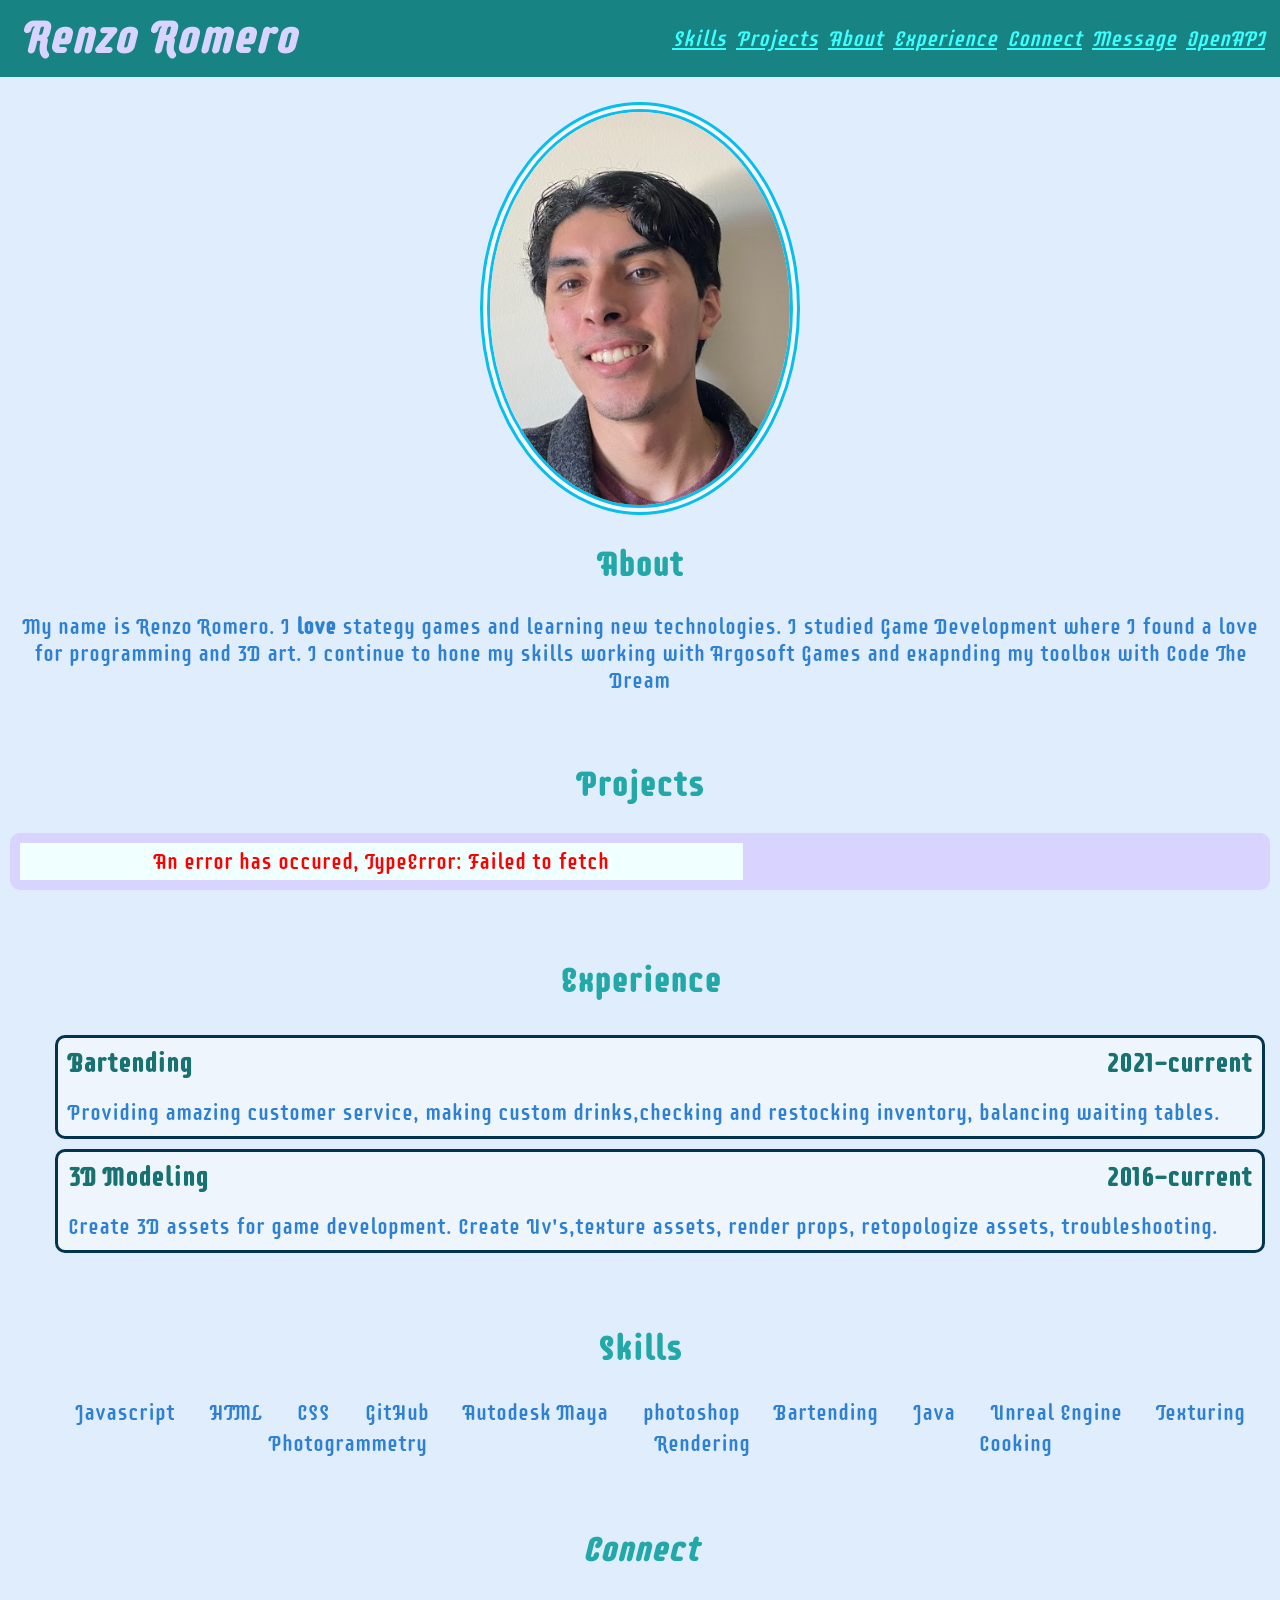
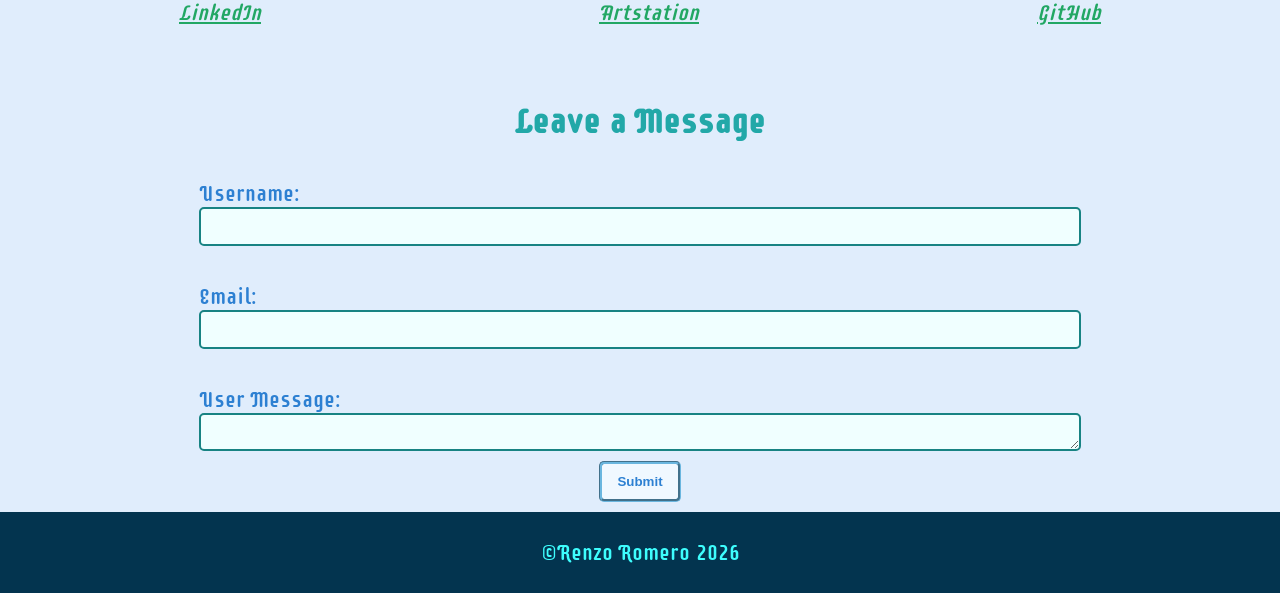
<file: index.html>
<!doctype html>
<html lang="en">
  <head>
    <title>Renzo Romero Portfolio</title>
    <link href="css/index.css" rel="stylesheet" />
    <meta charset="UTF-8" />
    <meta name="viewport" content="width=device-width, initial-scale=1.0" />
    <link rel="preconnect" href="https://fonts.googleapis.com" />
    <link rel="preconnect" href="https://fonts.gstatic.com" crossorigin />
    <link
      href="https://fonts.googleapis.com/css2?family=Supermercado+One&display=swap"
      rel="stylesheet"
    />
  </head>
  <body>
    <header>
      <h1>Renzo Romero</h1>

      <nav>
        <ul class="navBar">
          <li><a href="#skills">Skills</a></li>
          <li><a href="#Projects">Projects</a></li>
          <li><a href="#About">About</a></li>
          <li><a href="#Experience">Experience</a></li>
          <li><a href="#Connect">Connect</a></li>
          <li><a href="#leave-message">Message</a></li>
          <li><a href="chooseADog.html">OpenAPI</a></li>
        </ul>
      </nav>
    </header>

    <section id="About">
      <img class="photo" src="images/photo.jpg" alt="picture of me" />

      <h2>About</h2>
      <p>
        My name is Renzo Romero. I <strong>love</strong> stategy games and
        learning new technologies. I studied Game Development where I found a
        love for programming and 3D art. I continue to hone my skills working
         with Argosoft Games and exapnding my toolbox with Code The Dream
      </p>
    </section>

    <section id="Projects">
      <h2>Projects</h2>
      <ul></ul>
    </section>

    <section id="Experience">
      <h2>Experience</h2>
      <ul>
        <li>
          <div class="title-date-cont">
            <h3>Bartending</h3>
            <h3>2021-current</h3>
          </div>
          <p>
            Providing amazing customer service, making custom drinks,checking
            and restocking inventory, balancing waiting tables.
          </p>
        </li>

        <li>
          <div class="title-date-cont">
            <h3>3D Modeling</h3>
            <h3>2016-current</h3>
          </div>
          <p>
            Create 3D assets for game development. Create Uv's,texture assets,
            render props, retopologize assets, troubleshooting.
          </p>
        </li>
      </ul>
    </section>

    <section id="skills">
      <h2>Skills</h2>
      <ul></ul>
    </section>

    <section id="Connect">
      <h2>Connect</h2>

      <ul>
        <li>
          <a
            href="https://www.linkedin.com/in/renzo-romero-61b131186?lipi=urn%3Ali%3Apage%3Ad_flagship3_profile_view_base_contact_details%3Blqql2Y82SlCAkt5jJKFCJg%3D%3D"
            >LinkedIn</a
          >
        </li>

        <li>
          <a href="https://rromero16.artstation.com/">Artstation</a>
        </li>

        <li>
          <a href="https://github.com/Coenzo19">GitHub</a>
        </li>
      </ul>
    </section>

    <section id="leave-message">
      <h2>Leave a Message</h2>
      <form id="messageForm" name="leave_message">
        <label for="usersName">Username:</label>
        <input type="text" name="usersName" id="usersName" required /><br />

        <label for="usersEmail">Email:</label>
        <input type="email" name="usersEmail" id="usersEmail" required /><br />

        <label for="usersMessage">User Message: </label>
        <textarea name="usersMessage" id="usersMessage" required></textarea>
        <button type="submit">Submit</button>
      </form>
    </section>

    <section id="messages">
      <h2>Messages</h2>
      <ul></ul>
    </section>

    <script src="js/index.js"></script>
  </body>
</html>
</file>
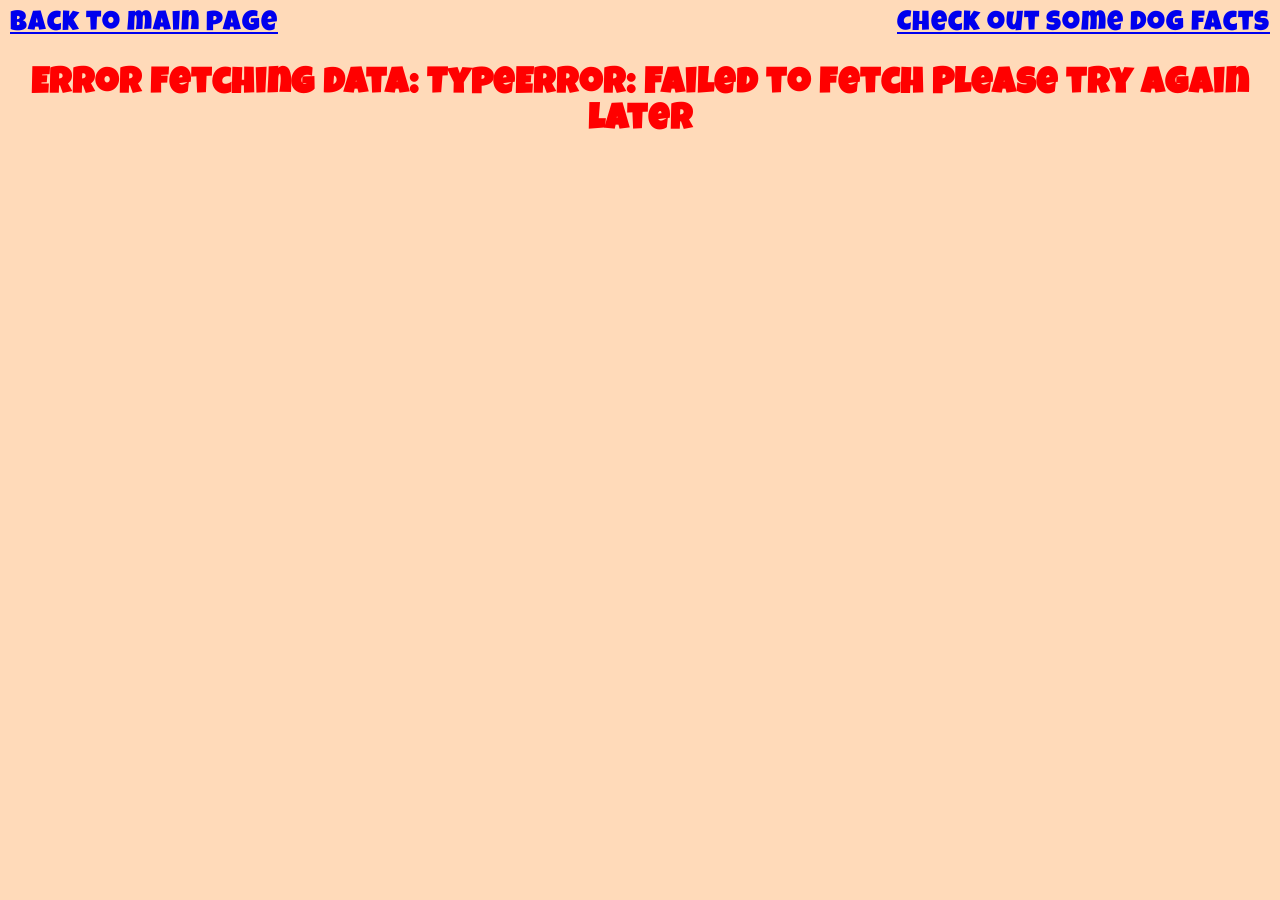
<file: chooseADog.html>
<!doctype html>
<html lang="en">
  <head>
    <title>DogPage</title>
    <link href="css/chooseADog.css" rel="stylesheet" />
    <meta charset="UTF-8" />
    <meta name="viewport" content="width=device-width, initial-scale=1.0" />
    <link
      rel="shortcut icon"
      href="https://cdn-icons-png.flaticon.com/512/1998/1998627.png"
      type="image/x-icon"
    />
    <link rel="preconnect" href="https://fonts.googleapis.com" />
    <link rel="preconnect" href="https://fonts.gstatic.com" crossorigin />
    <link
      href="https://fonts.googleapis.com/css2?family=Luckiest+Guy&display=swap"
      rel="stylesheet"
    />
  </head>

  <body>
    <nav>
      <a href="index.html">back to main page</a>
      <a href="dogFacts.html">Check out some dog facts</a>
    </nav>

    <header>
      <h1>Choose a dog</h1>
    </header>

    <div class="dropdown"></div>

    <div id="images"></div>

    <script src="js/chooseADog.js"></script>
  </body>
</html>
</file>
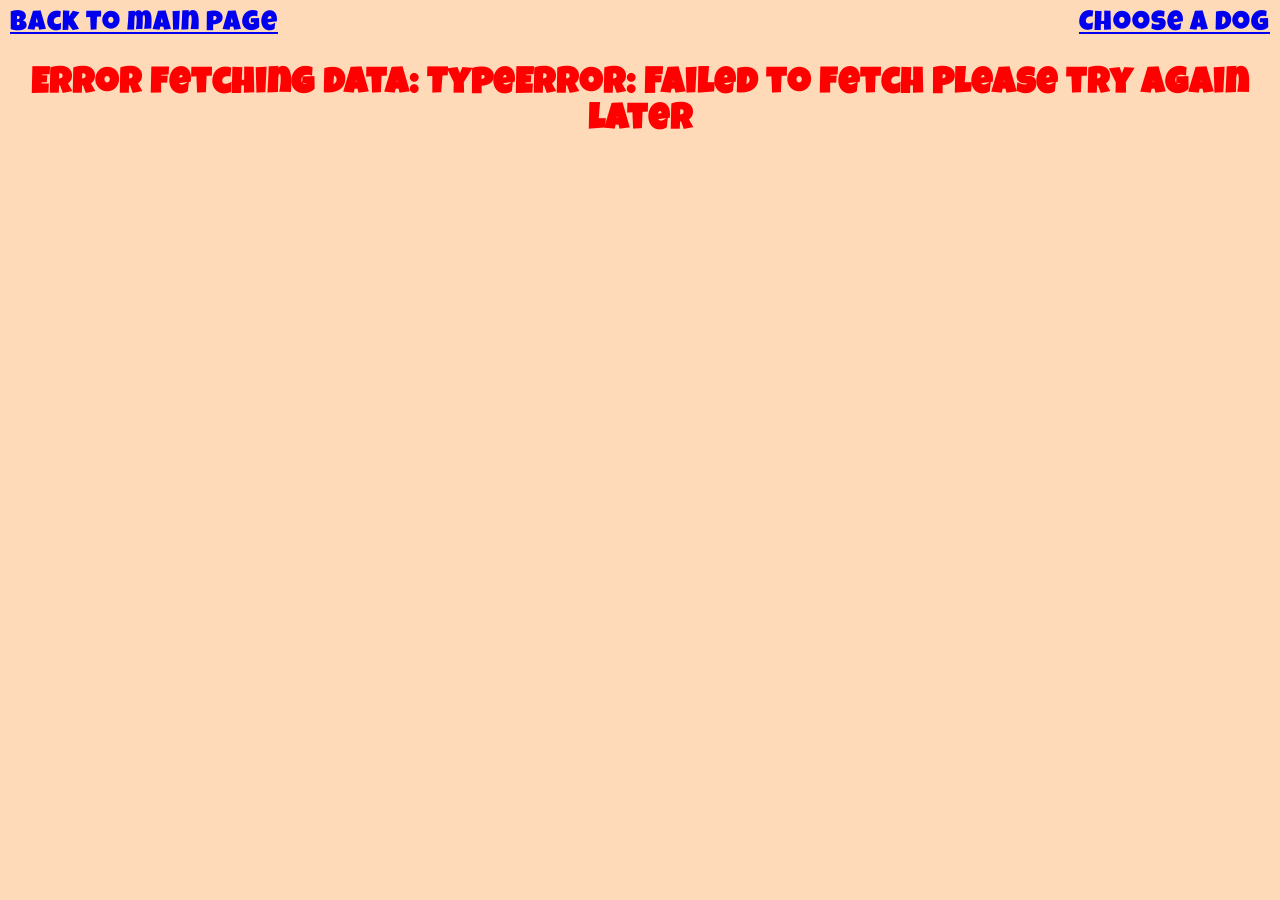
<file: dogFacts.html>
<!doctype html>
<html lang="en">
  <head>
    <title>DogPage</title>
    <link href="css/dogFacts.css" rel="stylesheet" />
    <meta charset="UTF-8" />
    <meta name="viewport" content="width=device-width, initial-scale=1.0" />
    <link
      rel="shortcut icon"
      href="https://cdn-icons-png.flaticon.com/512/1998/1998627.png"
      type="image/x-icon"
    />
    <link rel="preconnect" href="https://fonts.googleapis.com" />
    <link rel="preconnect" href="https://fonts.gstatic.com" crossorigin />
    <link
      href="https://fonts.googleapis.com/css2?family=Luckiest+Guy&display=swap"
      rel="stylesheet"
    />
  </head>

  <body>
    <nav>
      <a href="index.html">back to main page</a>
      <a href="chooseADog.html">Choose A dog </a>
    </nav>

    <header>
      <h1>Show me the Dog Facts</h1>
    </header>

    <div class="dropdown"></div>

    <div class="factSection">
      <div class="buttons">
        <button type="button" id="descBtn" class="button">description</button>
        <button type="button" id="histBtn" class="button">history</button>
        <button type="button" id="lifeBtn" class="button">Life Span</button>
        <button type="button" id="origBtn" class="button">origin</button>
        <button type="button" id="tempBtn" class="button">temperament</button>
      </div>
      <div class="fact">
        <h2></h2>
        <ol>
          <li id="description"></li>
          <li id="history"></li>
          <li id="life_span"></li>
          <li id="origin"></li>
          <li id="temperament"></li>
        </ol>
      </div>
    </div>

    <script src="js/dogFacts.js"></script>
  </body>
</html>
</file>
<file: css/index.css>
body {
  margin: 0;
  background-color: #e0edfc;
  color: #2d80d2;
  font-family: "Supermercado One", sans-serif;
  font-weight: 400;
  font-style: normal;
  font-size: 22px;
}

h1 {
  font-size: 46px;
  font-weight: 600;
  color: rgb(216, 212, 255);
  padding-left: 20px;
  padding-top: 10px;
  margin: 0;
}

h2 {
  font-size: 34px;
  font-weight: 600;
  color: #22a8a8;
  text-align: center;
}

h3 {
  color: #187272;
  margin: 10px;
}

header {
  display: flex;
  justify-content: space-between;
  background-color: #188383;
  font-style: italic;
  position: sticky;
  top: 0px;
  color: rgb(246, 246, 255);
  margin: 0;
}

.photo {
  display: block;
  width: 300px;
  margin: 0 auto;
  border: 10px double rgb(7, 190, 236);
  border-radius: 100%;
  overflow: hidden;
  background-color: rgb(246, 246, 255);
  margin-top: 15px;
}

.navBar {
  display: flex;
  padding: 25px 10px;
  margin: 0px;
}

.navBar li {
  padding: 0px 5px;
  list-style-type: none;
}

section {
  padding: 10px;
  scroll-margin-top: 6rem;
}

#About p {
  text-align: center;
}

#Experience ul {
  display: flex;
  flex-direction: column;
}

#Experience ul li {
  background-color: #eff5fc;
  border-radius: 10px;
  border: 3px solid #03344f;
  margin: 5px;
  list-style-type: none;
}

.title-date-cont {
  display: flex;
  justify-content: space-between;
}

#Experience ul li p {
  padding: 10px;
  margin: 0px;
}

#skills ul {
  display: flex;
  flex-direction: row;
  justify-content: space-evenly;
  flex-wrap: wrap;
  list-style-type: none;
}

#skills ul li {
  padding: 2px 10px;
}

#Connect {
  padding-bottom: 15px;
  font-style: italic;
}

.navBar a {
  color: #3efdfd;
}

#Connect a {
  color: #22a764;
}

#Connect ul {
  display: flex;
  justify-content: space-around;
  list-style-type: none;
  padding-left: 0;
}

footer {
  background: #03344f;
  padding: 5px;
}

footer p {
  color: #3efdfd;
  text-align: center;
}

#messageForm {
  display: flex;
  flex-direction: column;
  margin: 0 15%;
}

#messages ul {
  padding: 0 20px;
  display: flex;
  flex-direction: column;
  border-style: inset;
  border-radius: 25px;
  background-color: #91e0f1;
}

#messages ul li {
  min-width: fit-content;
  width: 100px;
  list-style-type: none;
  margin: 10px 0;
  padding: 5px 0px 5px 5px;
  border: solid #d2e2f1 2px;
  border-radius: 5px;
  background: aliceblue;
  color: teal;
}

#messages ul li a {
  color: #105858;
  font-weight: 600;
}

#messages ul li button {
  margin: 0 3px;
  padding:10px 15px;
  border: #188383 solid 2px;
  background-color: azure;
  border-radius: 5px;
  color: #2d80d2;
  font-weight: 600;
  
}

#messages ul li button:hover {
  background: white;
  cursor: pointer;
}

#messageForm button {
  display: inline-block;
  padding: 10px 15px;
  margin-top: 10px;
  align-self: center;
  border: 3px groove #6ab6df;
  border-radius: 5px;
  color: #2d80d2;
  font-weight: 600;
  background: aliceblue;
}

#messageForm button:hover {
  cursor: pointer;
  background: white;
}

input {
  padding: 10px 5px;
  border: 2px solid #188383;
  border-radius: 5px;
  background: azure;
}

label {
  margin-top: 10px;
}

textarea {
  border: 2px solid #188383;
  border-radius: 5px;
  background: azure;
  padding:2px;
}

#Projects ul {
  list-style-type: none;
  display: grid;
  grid-template-columns: auto auto auto;
  padding: 5px;
  background-color: rgb(216, 212, 255);
  border-radius: 10px;
}

#Projects ul li {
  display: flex;
  flex-direction: column;
  margin: 5px;
  background-color: azure;
  padding: 5px;
}

#Projects ul img {
  max-width: 100%;
  height: auto;
  border: 1px solid grey;
}

#error {
  color: red;
  text-align: center;
}

@media all and (max-width: 750px) {
  .navBar {
    flex-direction: column;
  }
  header {
    position: static;
  }

  #Projects ul {
    display: flex;
    flex-direction: column;
  }
}
</file>
<file: css/chooseADog.css>
* {
  margin: 0;
  font-family: "Luckiest Guy", cursive;
  letter-spacing: 1px;
  font-size: 22px;
}

body {
  background: peachpuff;
}

nav a {
  font-size: 28px;
}

h1 {
  text-align: center;
  padding: 20px 0;
  font-size: 36px;
}

body nav {
  display: flex;
  justify-content: space-between;
  padding: 10px;
}

#images img {
  width: 90%;
  height: 90%;
  display: flex;
  margin: auto;
  padding: 20px;
  background-color: #f3f3f3;
  border-radius: 10px;
}

.dropdown {
  padding: 10px;
  text-align: center;
}
.dropdown select {
  text-align: center;
  width: 350px;
}
</file>
<file: css/dogFacts.css>
* {
  margin: 0;
  font-family: "Luckiest Guy", cursive;
  letter-spacing: 1px;
  font-size: 22px;
}

body {
  background: peachpuff;
}
nav a {
  font-size: 28px;
}
h1 {
  text-align: center;
  padding: 20px 0;
  font-size: 36px;
}

h2 {
  text-align: center;
  padding: 20px 0;
  font-size: 30px;
}

body nav {
  display: flex;
  justify-content: space-between;
  padding: 10px;
}

.dropdown {
  padding: 10px;
  text-align: center;
}

.dropdown select {
  text-align: center;
  width: 350px;
}

.fact {
  background-color: peru;
}

.fact ol {
  text-align: center;
  padding: 10px;
  list-style-type: none;
}
.factSection .buttons {
  display: flex;
  justify-content: space-around;
  padding-bottom: 10px;
}
.factSection .button {
  border: none;
  border-radius: 10px;
  background-color: peru;
  margin: 5px;
  padding: 15px;
}

.factSection .button:hover {
  border: none;
  border-radius: 10px;
  background-color: rgb(235, 165, 96);
}

@media all and (max-width: 750px) {
  .factSection .buttons {
    display: flex;
    flex-direction: column;
    justify-content: space-evenly;
    align-items: center;
  }
}
@media all and (max-height: 800px) {
  .factSection .button {
    padding: 6px;
    margin: 4px;
  }
  h1 {
    padding: 5px 0;
    text-wrap: nowrap;
    font-size: 30px;
  }
  h2 {
    padding: 5px 0;
  }
  .fact p {
    padding: 0;
  }
  .dropdown {
    padding: 5px;
  }
  nav a {
    font-size: 22px;
  }
  .fact ol {
    padding: 5px;
  }
}
</file>
